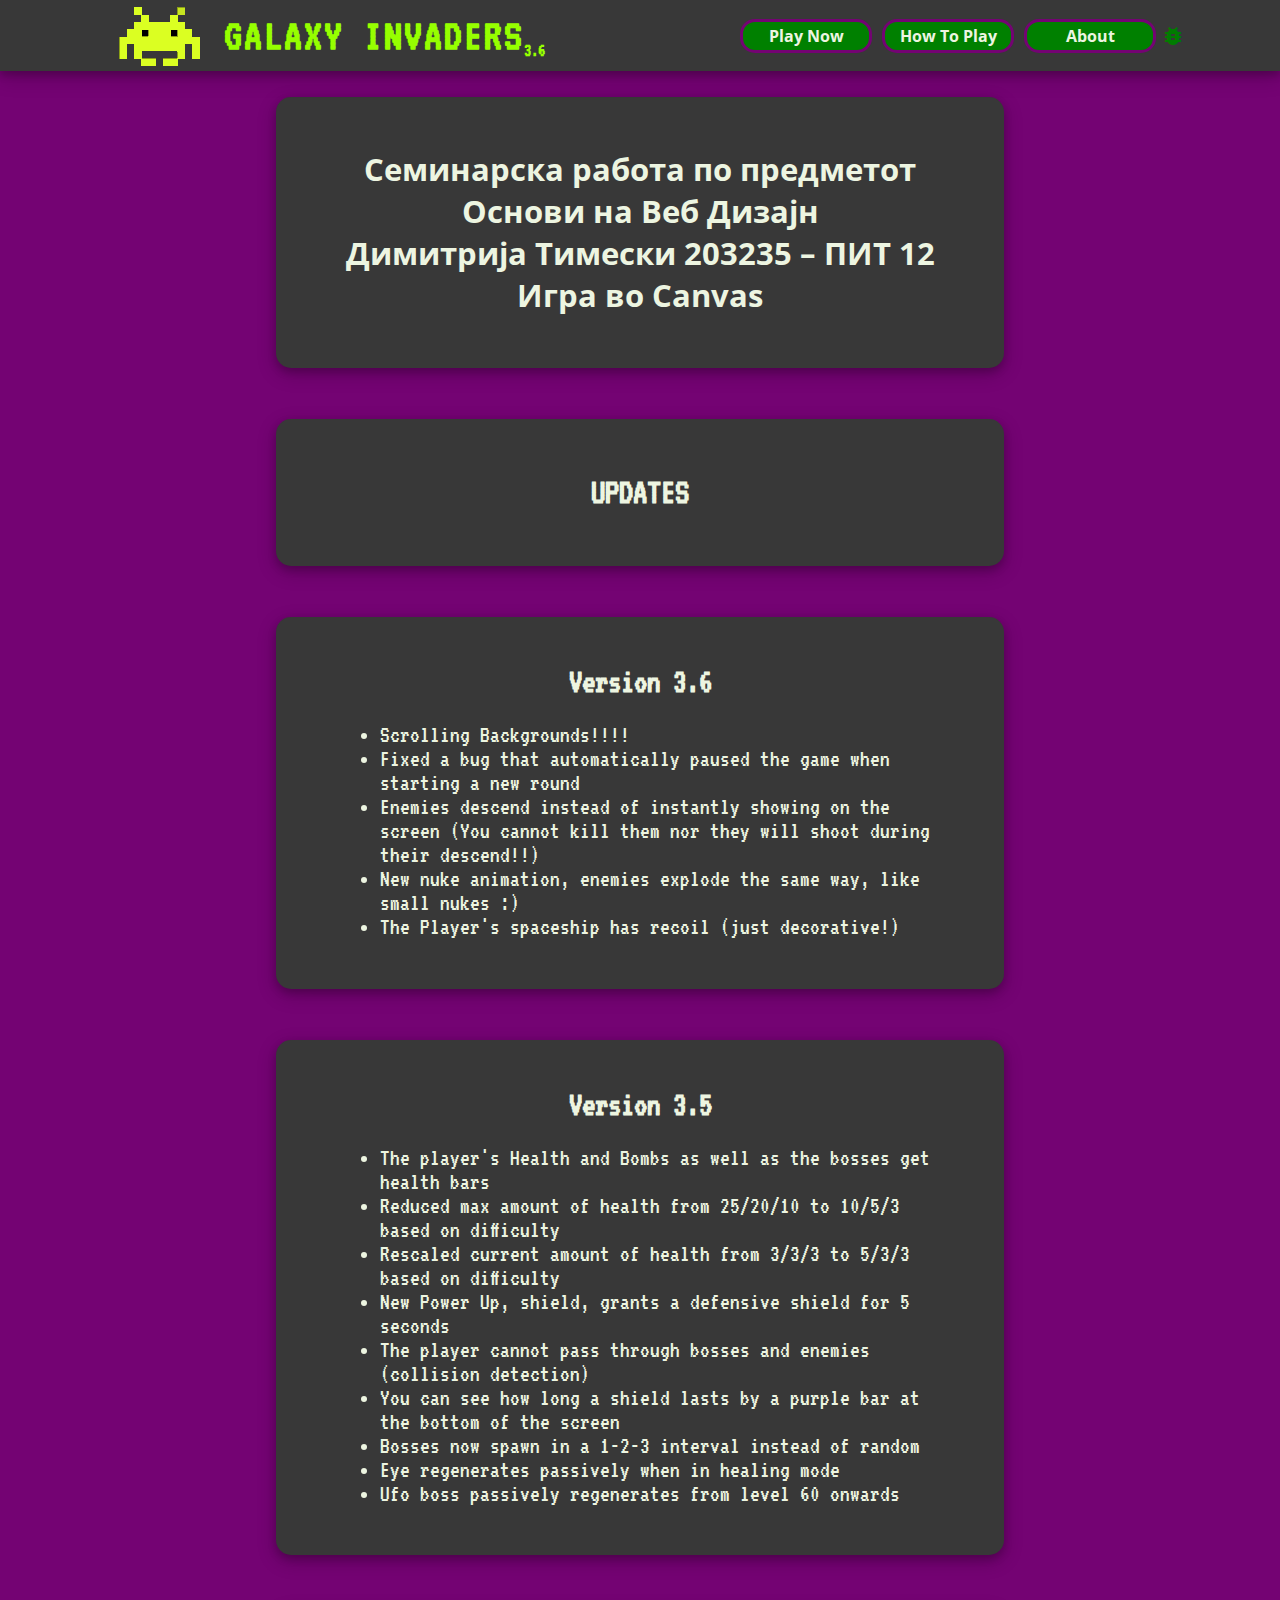
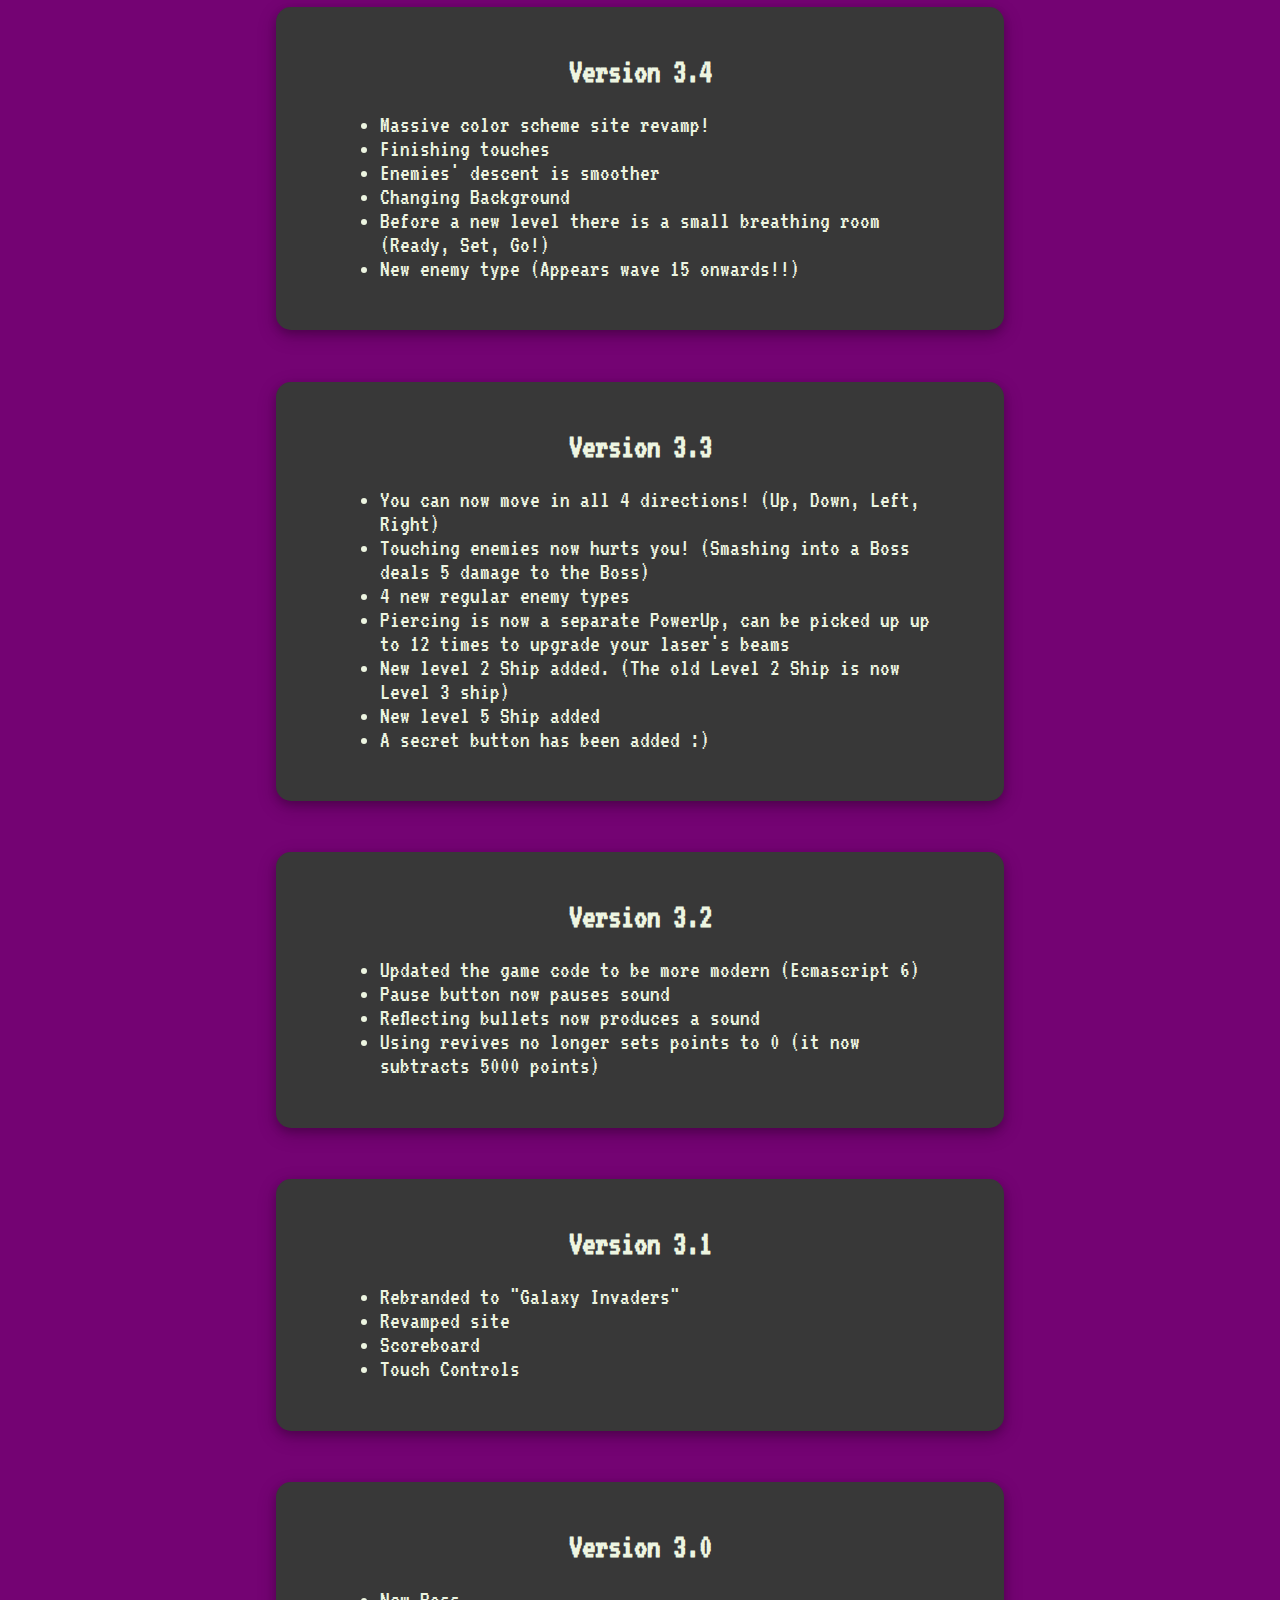
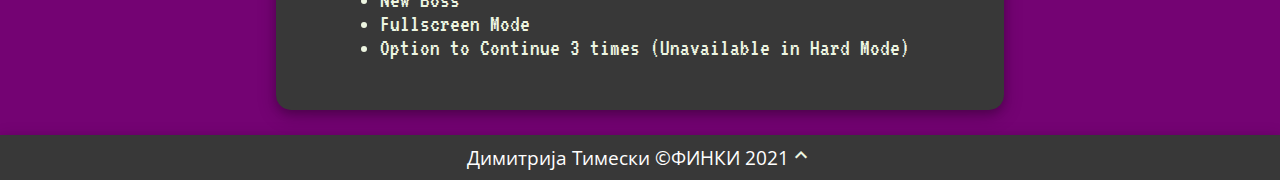
<file: About.html>
<!DOCTYPE html>
<html lang="en">
<head>
    <meta charset="UTF-8">
    <title>About</title>
    <link rel="shortcut icon" href="SiteImages/favicon.ico" type="image/x-icon">
    <link rel="preconnect" href="https://fonts.gstatic.com">
    <meta name="viewport" content="width=device-width">
    <link href="https://fonts.googleapis.com/css2?family=VT323&display=swap" rel="stylesheet">
    <link rel="stylesheet" href="index.css">
    <link rel="preconnect" href="https://fonts.gstatic.com">
    <link href="https://fonts.googleapis.com/css2?family=Open+Sans&display=swap" rel="stylesheet">

    <link rel="stylesheet" href="https://fonts.googleapis.com/icon?family=Material+Icons">
</head>
<body>

<div id="gridContainer">
    <header>


        <aside>
            <img src="SiteImages/Logo.png" alt="" >
            <h1>GALAXY INVADERS</h1><span class="leftMarginBoost"><sub><sub><sub>3.6</sub></sub></sub></span>
        </aside>
        <nav>
            <a href="index.html">Play Now</a>
            <a href="HowToPlay.html">How To Play</a>
            <a href="About.html" id="ChosenSetting">About</a>
            <a href="BugReport.html"><i class="material-icons md-18">
                bug_report
            </i></a>
        </nav>

    </header>

    <section>

        <article id="AboutMainArticle">

        <h2>Семинарска работа по предметот Основи на Веб Дизајн<br>Димитрија Тимески
            203235 – ПИТ 12<br>Игра во Canvas
        </h2>
        </article>

        <article>
            <h2> UPDATES </h2>
        </article>

        <article>
            <h1>Version 3.6</h1>
            <ul>
                <li>Scrolling Backgrounds!!!!</li>
                <li>Fixed a bug that automatically paused the game when starting a new round </li>
                <li>Enemies descend instead of instantly showing on the screen (You cannot kill them nor they will shoot during their descend!!)</li>
                <li>New nuke animation, enemies explode the same way, like small nukes :)</li>
                <li>The Player's spaceship has recoil (just decorative!)</li>

            </ul>
        </article>

        <article>
            <h1>Version 3.5</h1>
            <ul>
                <li>The player's Health and Bombs as well as the bosses get health bars</li>
                <li>Reduced max amount of health from 25/20/10 to 10/5/3 based on difficulty</li>
                <li>Rescaled current amount of health from 3/3/3 to 5/3/3 based on difficulty</li>
                <li>New Power Up, shield, grants a defensive shield for 5 seconds</li>
                <li>The player cannot pass through bosses and enemies (collision detection)</li>
                <li>You can see how long a shield lasts by a purple bar at the bottom of the screen</li>
                <li>Bosses now spawn in a 1-2-3 interval instead of random</li>
                <li>Eye regenerates passively when in healing mode</li>
                <li>Ufo boss passively regenerates from level 60 onwards</li>
            </ul>
        </article>


        <article>
            <h1>Version 3.4</h1>

            <ul>
                <li>Massive color scheme site revamp!</li>
                <li>Finishing touches</li>
                <li>Enemies' descent is smoother</li>
                <li>Changing Background</li>
                <li>Before a new level there is a small breathing room (Ready, Set, Go!)</li>
                <li>New enemy type (Appears wave 15 onwards!!)</li>
            </ul>

        </article>


        <article>
            <h1>Version 3.3</h1>
            <ul>
                <li>You can now move in all 4 directions! (Up, Down, Left, Right)</li>
                <li>Touching enemies now hurts you! (Smashing into a Boss deals 5 damage to the Boss)</li>
                <li>4 new regular enemy types</li>
                <li>Piercing is now a separate PowerUp, can be picked up up to 12 times to upgrade your laser's beams</li>
                <li>New level 2 Ship added. (The old Level 2 Ship is now Level 3 ship)</li>
                <li>New level 5 Ship added</li>
                <li>A secret button has been added :)</li>
            </ul>
        </article>


        <article>
            <h1>Version 3.2</h1>
            <ul>
                <li>Updated the game code to be more modern (Ecmascript 6)</li>
                <li>Pause button now pauses sound</li>
                <li>Reflecting bullets now produces a sound</li>
                <li>Using revives no longer sets points to 0 (it now subtracts 5000 points)</li>
            </ul>
        </article>

        <article>
            <h1>Version 3.1</h1>
            <ul>
                <li>Rebranded to "Galaxy Invaders"</li>
                <li>Revamped site</li>
                <li>Scoreboard</li>
                <li>Touch Controls</li>
            </ul>
        </article>

        <article>
            <h1>Version 3.0</h1>
            <ul>
                <li>New Boss</li>
                <li>Fullscreen Mode</li>
                <li>Option to Continue 3 times (Unavailable in Hard Mode)</li>
            </ul>
        </article>

    </section>

    <footer>
        <p>Димитрија Тимески &copy;ФИНКИ 2021</p>   <a href="#" onclick="pageclick()"> <i class="material-icons">
        expand_less
    </i></a>

    </footer>

    <script src="Game/JS.js"></script>

</div>


</body>
</html>
</file>
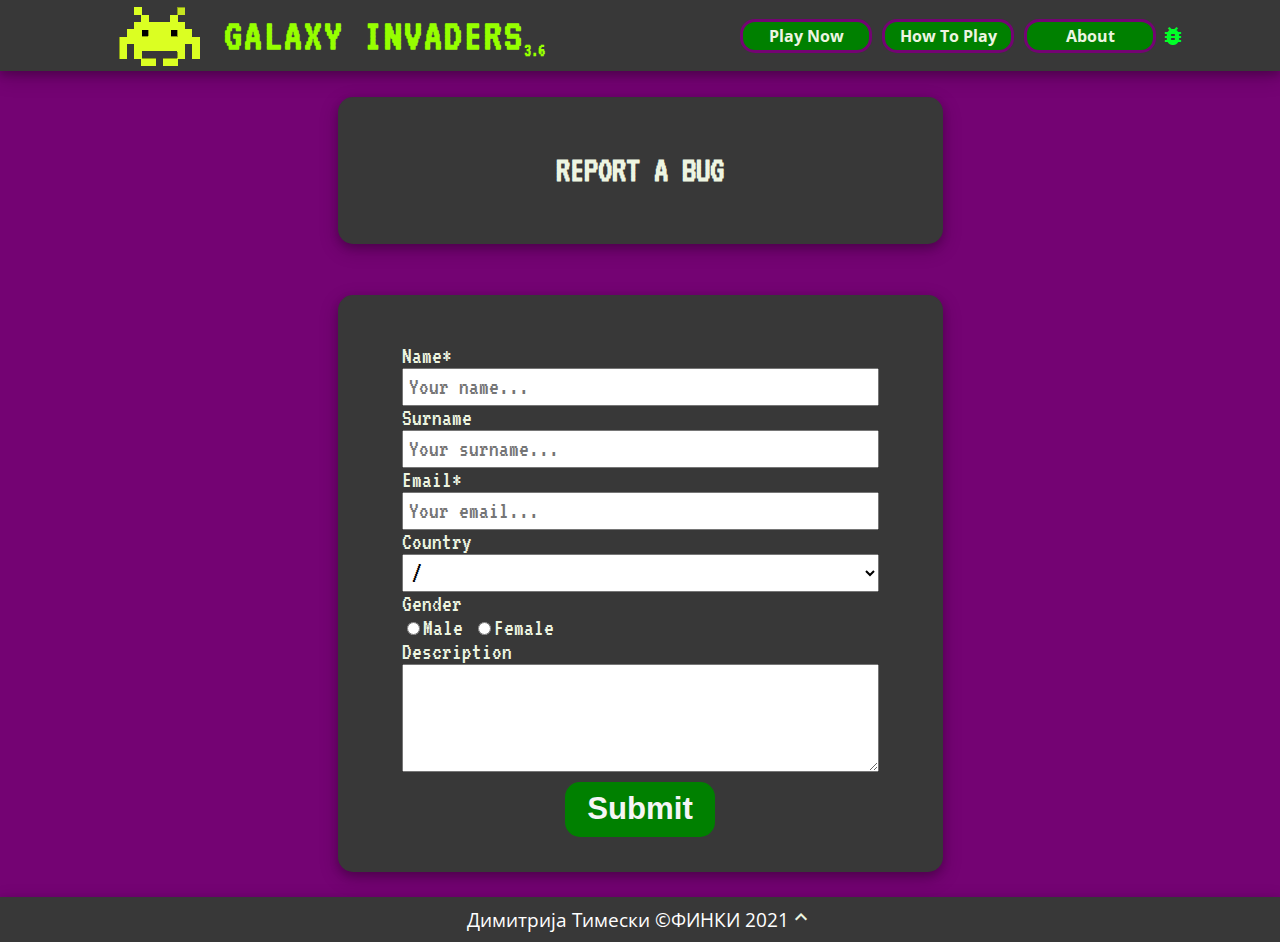
<file: BugReport.html>
<!DOCTYPE html>
<html lang="en">
<head>
    <meta charset="UTF-8">
    <title>Bug Report</title>
    <link rel="shortcut icon" href="SiteImages/favicon.ico" type="image/x-icon">
    <meta name="viewport" content="width=device-width">
    <link rel="preconnect" href="https://fonts.gstatic.com">
    <link href="https://fonts.googleapis.com/css2?family=VT323&display=swap" rel="stylesheet">
    <link rel="stylesheet" href="index.css">
    <link rel="preconnect" href="https://fonts.gstatic.com">
    <link href="https://fonts.googleapis.com/css2?family=Open+Sans&display=swap" rel="stylesheet">

    <link rel="stylesheet" href="https://fonts.googleapis.com/icon?family=Material+Icons">
</head>
<body>

<div id="gridContainer">
    <header>


        <aside>
            <img src="SiteImages/Logo.png" alt="" >
            <h1>GALAXY INVADERS</h1><span class="leftMarginBoost"><sub><sub><sub>3.6</sub></sub></sub></span>
        </aside>
        <nav>
            <a href="index.html">Play Now</a>
            <a href="HowToPlay.html">How To Play</a>
            <a href="About.html" >About</a>
            <a href="BugReport.html" id="ChosenSettingBug"><i class="material-icons md-18">
                bug_report
            </i></a>
        </nav>

    </header>

    <section>

        <article>

        <h2>REPORT A BUG</h2>
        </article>

        <article>

            <form action="">

                <div class="LeftForm">
                    <label>
                        <span class="labelWidth"  >Name*</span>
                        <input type="text" required placeholder="Your name...">
                    </label>

                    <label>
                        <span class="labelWidth" >Surname</span>
                        <input type="text" placeholder="Your surname...">
                    </label>

                    <label>
                        <span class="labelWidth">Email*</span>
                        <input type="text" required placeholder="Your email...">
                    </label>

                    <label>
                        <span class="labelWidth">Country</span>

                        <select name="countryFrom" id="countryFrom">
                            <option value="blank">/</option>
                            <option value="Afganistan">Afghanistan</option>
                            <option value="Albania">Albania</option>
                            <option value="Algeria">Algeria</option>
                            <option value="American Samoa">American Samoa</option>
                            <option value="Andorra">Andorra</option>
                            <option value="Angola">Angola</option>
                            <option value="Anguilla">Anguilla</option>
                            <option value="Antigua & Barbuda">Antigua & Barbuda</option>
                            <option value="Argentina">Argentina</option>
                            <option value="Armenia">Armenia</option>
                            <option value="Aruba">Aruba</option>
                            <option value="Australia">Australia</option>
                            <option value="Austria">Austria</option>
                            <option value="Azerbaijan">Azerbaijan</option>
                            <option value="Bahamas">Bahamas</option>
                            <option value="Bahrain">Bahrain</option>
                            <option value="Bangladesh">Bangladesh</option>
                            <option value="Barbados">Barbados</option>
                            <option value="Belarus">Belarus</option>
                            <option value="Belgium">Belgium</option>
                            <option value="Belize">Belize</option>
                            <option value="Benin">Benin</option>
                            <option value="Bermuda">Bermuda</option>
                            <option value="Bhutan">Bhutan</option>
                            <option value="Bolivia">Bolivia</option>
                            <option value="Bonaire">Bonaire</option>
                            <option value="Bosnia & Herzegovina">Bosnia & Herzegovina</option>
                            <option value="Botswana">Botswana</option>
                            <option value="Brazil">Brazil</option>
                            <option value="British Indian Ocean Ter">British Indian Ocean Ter</option>
                            <option value="Brunei">Brunei</option>
                            <option value="Bulgaria">Bulgaria</option>
                            <option value="Burkina Faso">Burkina Faso</option>
                            <option value="Burundi">Burundi</option>
                            <option value="Cambodia">Cambodia</option>
                            <option value="Cameroon">Cameroon</option>
                            <option value="Canada">Canada</option>
                            <option value="Canary Islands">Canary Islands</option>
                            <option value="Cape Verde">Cape Verde</option>
                            <option value="Cayman Islands">Cayman Islands</option>
                            <option value="Central African Republic">Central African Republic</option>
                            <option value="Chad">Chad</option>
                            <option value="Channel Islands">Channel Islands</option>
                            <option value="Chile">Chile</option>
                            <option value="China">China</option>
                            <option value="Christmas Island">Christmas Island</option>
                            <option value="Cocos Island">Cocos Island</option>
                            <option value="Colombia">Colombia</option>
                            <option value="Comoros">Comoros</option>
                            <option value="Congo">Congo</option>
                            <option value="Cook Islands">Cook Islands</option>
                            <option value="Costa Rica">Costa Rica</option>
                            <option value="Cote DIvoire">Cote DIvoire</option>
                            <option value="Croatia">Croatia</option>
                            <option value="Cuba">Cuba</option>
                            <option value="Curaco">Curacao</option>
                            <option value="Cyprus">Cyprus</option>
                            <option value="Czech Republic">Czech Republic</option>
                            <option value="Denmark">Denmark</option>
                            <option value="Djibouti">Djibouti</option>
                            <option value="Dominica">Dominica</option>
                            <option value="Dominican Republic">Dominican Republic</option>
                            <option value="East Timor">East Timor</option>
                            <option value="Ecuador">Ecuador</option>
                            <option value="Egypt">Egypt</option>
                            <option value="El Salvador">El Salvador</option>
                            <option value="Equatorial Guinea">Equatorial Guinea</option>
                            <option value="Eritrea">Eritrea</option>
                            <option value="Estonia">Estonia</option>
                            <option value="Ethiopia">Ethiopia</option>
                            <option value="Falkland Islands">Falkland Islands</option>
                            <option value="Faroe Islands">Faroe Islands</option>
                            <option value="Fiji">Fiji</option>
                            <option value="Finland">Finland</option>
                            <option value="France">France</option>
                            <option value="French Guiana">French Guiana</option>
                            <option value="French Polynesia">French Polynesia</option>
                            <option value="French Southern Ter">French Southern Ter</option>
                            <option value="Gabon">Gabon</option>
                            <option value="Gambia">Gambia</option>
                            <option value="Georgia">Georgia</option>
                            <option value="Germany">Germany</option>
                            <option value="Ghana">Ghana</option>
                            <option value="Gibraltar">Gibraltar</option>
                            <option value="Great Britain">Great Britain</option>
                            <option value="Greece">Greece</option>
                            <option value="Greenland">Greenland</option>
                            <option value="Grenada">Grenada</option>
                            <option value="Guadeloupe">Guadeloupe</option>
                            <option value="Guam">Guam</option>
                            <option value="Guatemala">Guatemala</option>
                            <option value="Guinea">Guinea</option>
                            <option value="Guyana">Guyana</option>
                            <option value="Haiti">Haiti</option>
                            <option value="Hawaii">Hawaii</option>
                            <option value="Honduras">Honduras</option>
                            <option value="Hong Kong">Hong Kong</option>
                            <option value="Hungary">Hungary</option>
                            <option value="Iceland">Iceland</option>
                            <option value="Indonesia">Indonesia</option>
                            <option value="India">India</option>
                            <option value="Iran">Iran</option>
                            <option value="Iraq">Iraq</option>
                            <option value="Ireland">Ireland</option>
                            <option value="Isle of Man">Isle of Man</option>
                            <option value="Israel">Israel</option>
                            <option value="Italy">Italy</option>
                            <option value="Jamaica">Jamaica</option>
                            <option value="Japan">Japan</option>
                            <option value="Jordan">Jordan</option>
                            <option value="Kazakhstan">Kazakhstan</option>
                            <option value="Kenya">Kenya</option>
                            <option value="Kiribati">Kiribati</option>
                            <option value="Korea North">Korea North</option>
                            <option value="Korea Sout">Korea South</option>
                            <option value="Kuwait">Kuwait</option>
                            <option value="Kyrgyzstan">Kyrgyzstan</option>
                            <option value="Laos">Laos</option>
                            <option value="Latvia">Latvia</option>
                            <option value="Lebanon">Lebanon</option>
                            <option value="Lesotho">Lesotho</option>
                            <option value="Liberia">Liberia</option>
                            <option value="Libya">Libya</option>
                            <option value="Liechtenstein">Liechtenstein</option>
                            <option value="Lithuania">Lithuania</option>
                            <option value="Luxembourg">Luxembourg</option>
                            <option value="Macau">Macau</option>
                            <option value="Macedonia">Macedonia</option>
                            <option value="Madagascar">Madagascar</option>
                            <option value="Malaysia">Malaysia</option>
                            <option value="Malawi">Malawi</option>
                            <option value="Maldives">Maldives</option>
                            <option value="Mali">Mali</option>
                            <option value="Malta">Malta</option>
                            <option value="Marshall Islands">Marshall Islands</option>
                            <option value="Martinique">Martinique</option>
                            <option value="Mauritania">Mauritania</option>
                            <option value="Mauritius">Mauritius</option>
                            <option value="Mayotte">Mayotte</option>
                            <option value="Mexico">Mexico</option>
                            <option value="Midway Islands">Midway Islands</option>
                            <option value="Moldova">Moldova</option>
                            <option value="Monaco">Monaco</option>
                            <option value="Mongolia">Mongolia</option>
                            <option value="Montserrat">Montserrat</option>
                            <option value="Morocco">Morocco</option>
                            <option value="Mozambique">Mozambique</option>
                            <option value="Myanmar">Myanmar</option>
                            <option value="Nambia">Nambia</option>
                            <option value="Nauru">Nauru</option>
                            <option value="Nepal">Nepal</option>
                            <option value="Netherland Antilles">Netherland Antilles</option>
                            <option value="Netherlands">Netherlands (Holland, Europe)</option>
                            <option value="Nevis">Nevis</option>
                            <option value="New Caledonia">New Caledonia</option>
                            <option value="New Zealand">New Zealand</option>
                            <option value="Nicaragua">Nicaragua</option>
                            <option value="Niger">Niger</option>
                            <option value="Nigeria">Nigeria</option>
                            <option value="Niue">Niue</option>
                            <option value="Norfolk Island">Norfolk Island</option>
                            <option value="Norway">Norway</option>
                            <option value="Oman">Oman</option>
                            <option value="Pakistan">Pakistan</option>
                            <option value="Palau Island">Palau Island</option>
                            <option value="Palestine">Palestine</option>
                            <option value="Panama">Panama</option>
                            <option value="Papua New Guinea">Papua New Guinea</option>
                            <option value="Paraguay">Paraguay</option>
                            <option value="Peru">Peru</option>
                            <option value="Phillipines">Philippines</option>
                            <option value="Pitcairn Island">Pitcairn Island</option>
                            <option value="Poland">Poland</option>
                            <option value="Portugal">Portugal</option>
                            <option value="Puerto Rico">Puerto Rico</option>
                            <option value="Qatar">Qatar</option>
                            <option value="Republic of Montenegro">Republic of Montenegro</option>
                            <option value="Republic of Serbia">Republic of Serbia</option>
                            <option value="Reunion">Reunion</option>
                            <option value="Romania">Romania</option>
                            <option value="Russia">Russia</option>
                            <option value="Rwanda">Rwanda</option>
                            <option value="St Barthelemy">St Barthelemy</option>
                            <option value="St Eustatius">St Eustatius</option>
                            <option value="St Helena">St Helena</option>
                            <option value="St Kitts-Nevis">St Kitts-Nevis</option>
                            <option value="St Lucia">St Lucia</option>
                            <option value="St Maarten">St Maarten</option>
                            <option value="St Pierre & Miquelon">St Pierre & Miquelon</option>
                            <option value="St Vincent & Grenadines">St Vincent & Grenadines</option>
                            <option value="Saipan">Saipan</option>
                            <option value="Samoa">Samoa</option>
                            <option value="Samoa American">Samoa American</option>
                            <option value="San Marino">San Marino</option>
                            <option value="Sao Tome & Principe">Sao Tome & Principe</option>
                            <option value="Saudi Arabia">Saudi Arabia</option>
                            <option value="Senegal">Senegal</option>
                            <option value="Seychelles">Seychelles</option>
                            <option value="Sierra Leone">Sierra Leone</option>
                            <option value="Singapore">Singapore</option>
                            <option value="Slovakia">Slovakia</option>
                            <option value="Slovenia">Slovenia</option>
                            <option value="Solomon Islands">Solomon Islands</option>
                            <option value="Somalia">Somalia</option>
                            <option value="South Africa">South Africa</option>
                            <option value="Spain">Spain</option>
                            <option value="Sri Lanka">Sri Lanka</option>
                            <option value="Sudan">Sudan</option>
                            <option value="Suriname">Suriname</option>
                            <option value="Swaziland">Swaziland</option>
                            <option value="Sweden">Sweden</option>
                            <option value="Switzerland">Switzerland</option>
                            <option value="Syria">Syria</option>
                            <option value="Tahiti">Tahiti</option>
                            <option value="Taiwan">Taiwan</option>
                            <option value="Tajikistan">Tajikistan</option>
                            <option value="Tanzania">Tanzania</option>
                            <option value="Thailand">Thailand</option>
                            <option value="Togo">Togo</option>
                            <option value="Tokelau">Tokelau</option>
                            <option value="Tonga">Tonga</option>
                            <option value="Trinidad & Tobago">Trinidad & Tobago</option>
                            <option value="Tunisia">Tunisia</option>
                            <option value="Turkey">Turkey</option>
                            <option value="Turkmenistan">Turkmenistan</option>
                            <option value="Turks & Caicos Is">Turks & Caicos Is</option>
                            <option value="Tuvalu">Tuvalu</option>
                            <option value="Uganda">Uganda</option>
                            <option value="United Kingdom">United Kingdom</option>
                            <option value="Ukraine">Ukraine</option>
                            <option value="United Arab Erimates">United Arab Emirates</option>
                            <option value="United States of America">United States of America</option>
                            <option value="Uraguay">Uruguay</option>
                            <option value="Uzbekistan">Uzbekistan</option>
                            <option value="Vanuatu">Vanuatu</option>
                            <option value="Vatican City State">Vatican City State</option>
                            <option value="Venezuela">Venezuela</option>
                            <option value="Vietnam">Vietnam</option>
                            <option value="Virgin Islands (Brit)">Virgin Islands (Brit)</option>
                            <option value="Virgin Islands (USA)">Virgin Islands (USA)</option>
                            <option value="Wake Island">Wake Island</option>
                            <option value="Wallis & Futana Is">Wallis & Futana Is</option>
                            <option value="Yemen">Yemen</option>
                            <option value="Zaire">Zaire</option>
                            <option value="Zambia">Zambia</option>
                            <option value="Zimbabwe">Zimbabwe</option>
                        </select>

                    </label>


                    <label class="genderLabel">
                        <span class="labelWidth">Gender</span>

                        <label><input type="radio" value="Male" name="Gender" id="Male">Male</label>
                        <label><input type="radio" value="Female" name="Gender" id="Female">Female</label>
                    </label>

                </div>

                <div class="RightForm">
                    <label><span>Description</span>
                        <textarea name="complains" placeholder="Explain what the bug is.." rows="4" cols="45">

                        </textarea>
                    </label>

                </div>

                <input type="submit" value="Submit" onclick="pageclick()">
            </form>
        </article>



    </section>

    <footer>
        <p>Димитрија Тимески &copy;ФИНКИ 2021</p>   <a href="#" onclick="pageclick()"> <i class="material-icons">
        expand_less
    </i></a>

    </footer>

    <script src="Game/JS.js"></script>

</div>


</body>
</html>
</file>
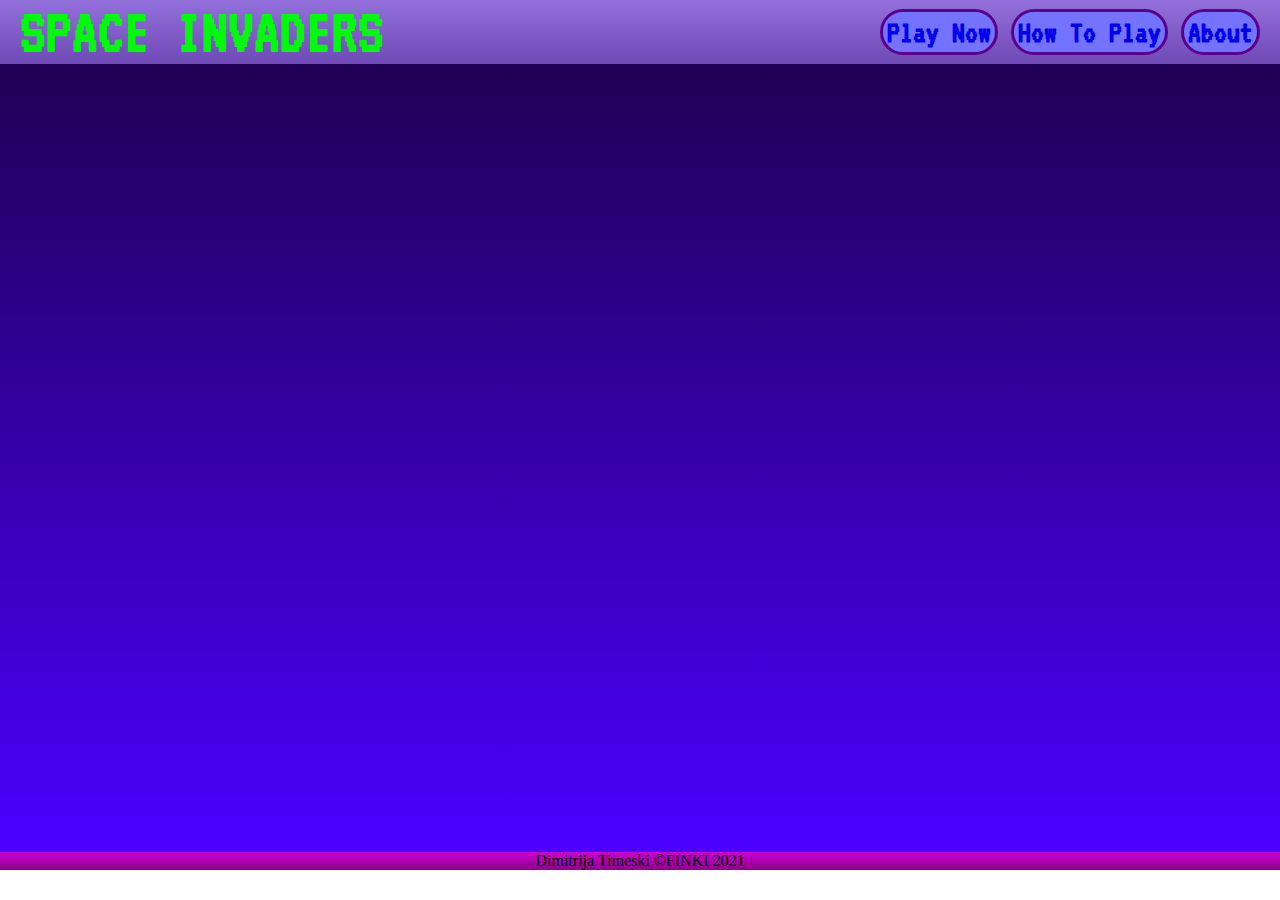
<file: SpaceInvaders/About.html>
<!DOCTYPE html>
<html lang="en">
<head>
    <meta charset="UTF-8">
    <title>Title</title>
    <link rel="preconnect" href="https://fonts.gstatic.com">
    <link href="https://fonts.googleapis.com/css2?family=VT323&display=swap" rel="stylesheet">
    <link rel="stylesheet" href="Index.css">
</head>
<body>

<div id="gridContainer">
    <header>

        <h1>SPACE INVADERS</h1>
        <nav>
            <a href="index.html">Play Now</a>
            <a href="HowToPlay.html">How To Play</a>
            <a href="#">About</a>

        </nav>

    </header>

    <section>

    </section>

    <footer>
        Dimitrija Timeski &copy;FINKI 2021

    </footer>

</div>


</body>
</html>
</file>
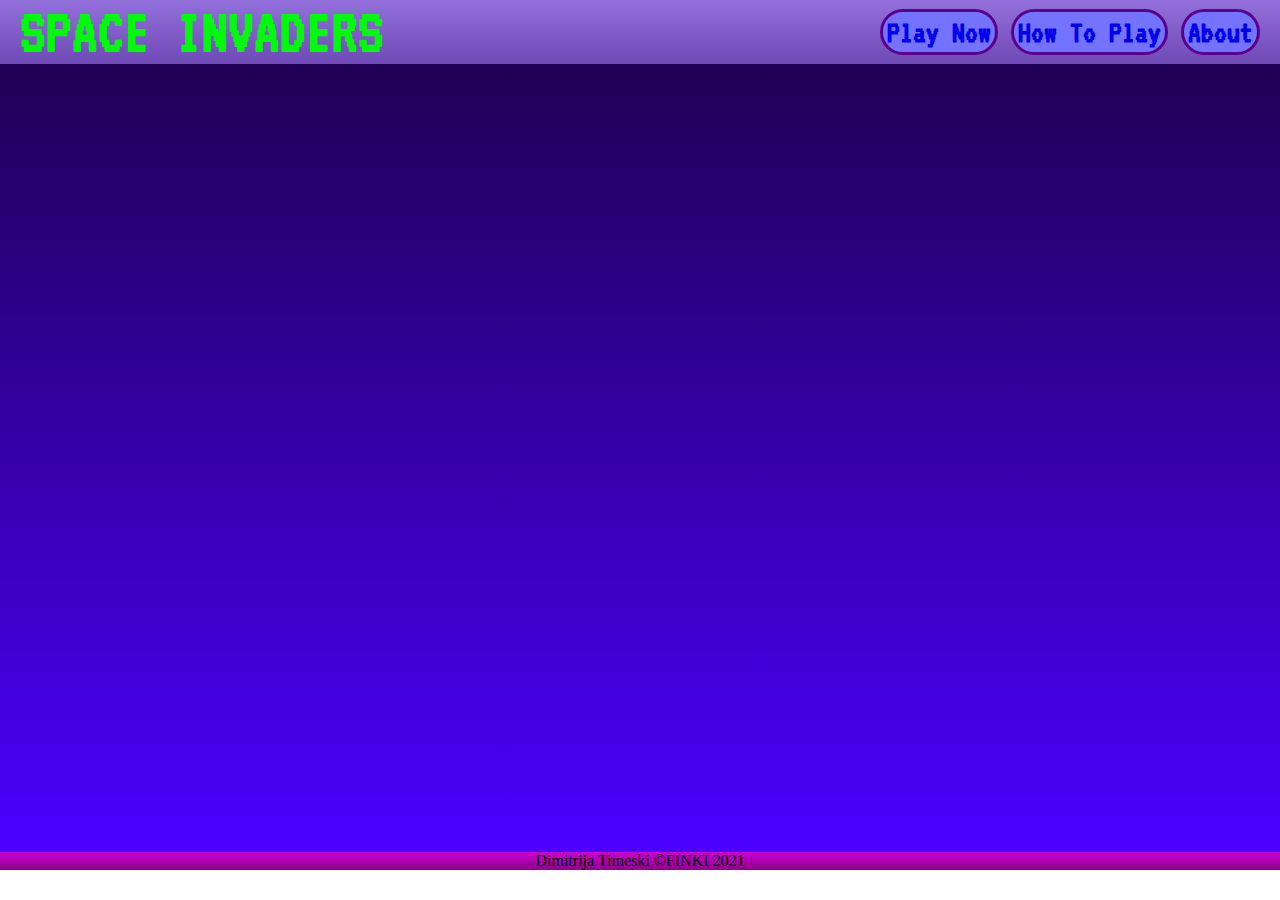
<file: SpaceInvaders/HowToPlay.html>
<!DOCTYPE html>
<html lang="en">
<head>
    <meta charset="UTF-8">
    <title>Title</title>
    <link rel="preconnect" href="https://fonts.gstatic.com">
    <link href="https://fonts.googleapis.com/css2?family=VT323&display=swap" rel="stylesheet">
   <link rel="stylesheet" href="Index.css">
</head>
<body>

<div id="gridContainer">
  <header>

    <h1>SPACE INVADERS</h1>
    <nav>
      <a href="index.html">Play Now</a>
      <a href="#">How To Play</a>
      <a href="About.html">About</a>

    </nav>

  </header>

  <section>


  </section>

  <footer>
    Dimitrija Timeski &copy;FINKI 2021

  </footer>

</div>


</body>
</html>
</file>
<file: index.css>
#gridContainer{
display: grid;
    grid-template-areas:
    'header'
    'game'
    'footer';
gap: 0;
}

body{
    margin: 0;
    padding: 0;
}



section{
    display: flex;
    flex-wrap: wrap;
    justify-content: center;
    align-content: center;
    flex-direction: column;




    /* background: #80316a;  /* fallback for old browsers */
    /* background: -webkit-linear-gradient(to right, #2d093b, #80316a);  /* Chrome 10-25, Safari 5.1-6 */
    /*background: linear-gradient(to right, #2d093b, #80316a); /* W3C, IE 10+/ Edge, Firefox 16+, Chrome 26+, Opera 12+, Safari 7+ */


    background: #740373;
    /*url("SiteImages/galaxy.jpg") fixed no-repeat;*/





    /* background-image: linear-gradient(#200054, #4c00ff) ;*/
    grid-area: game;
    min-height: 85.3vh;
}



header{
    background-color: 	#383838;
    /*background-image: linear-gradient(mediumpurple, #6f49b6);*/
    display: flex;
    flex-wrap: wrap;
    justify-content: space-around;
    align-items: center;
    grid-area: header;
    height: auto;
    font-size: 2em;
    font-weight: bold;
    font-family: 'Open Sans', sans-serif;
    box-shadow: 0 2px #000000;
    z-index: 999;
}
aside{
    display: flex;
    justify-content: center;
    align-items: center;
    padding-left: 20px;
    font-family: 'VT323', monospace;

}
aside > h1{
    padding-left: 20px;
    letter-spacing: 2px;
    font-family: 'VT323', monospace;
}


.ScoreBoard{
    padding: 0;
    flex-basis: 0;
    flex-grow: 1;
    display: flex;
    flex-direction: column;
    align-items: stretch;
    align-content: stretch;
    justify-content: center;
}
.ScoreBoard h1{
    font-size: 1.3em;
    margin-bottom: 0;
}


dl dt{
    text-align: center;
}
dl{
    display: flex;
    flex-direction: column;
    justify-content: center;
}
header h1,img,sub{
    margin: 0;
    color: #96ff00;
    text-align: center;
    user-select: none;

}

nav a:not([href="BugReport.html"]){
    display: inline-block;
    text-decoration: none;
    border: 3px solid #740373;
    background-color: green;
    color: #EDF5E1;
    padding: 3px;
    margin: 5px 5px 5px 5px;
    border-radius:  15px;
    text-align: center;
    user-select: none;
    flex-basis: 0;
    flex-grow: 1;
    font-size: 0.5em;
    transition: 250ms ease-in;
}

a[href="BugReport.html"]{
    color: #007c00;
    text-decoration: none;
    transition: 250ms ease-in;

}
a[href="BugReport.html"]:hover{
    color: #00ff28;



}

nav a:hover:not([href="BugReport.html"]){
    background-color: #00ff28;
    border: 3px solid #ff4dce;
}

#ChosenSettingBug{
    color: #00ff28;
}
i{
    user-select: none;
}

nav{
    display: flex;
    flex-direction: row;
    justify-content: center;
    width: 450px;


}


#GamePage{
    flex-direction: row;
}


.MainMenu{

    margin: 1%;
    min-height: 12%;
    display: flex;
    flex-direction: column;
    align-items: stretch;
    align-self: center;
    justify-content: center;
    padding: 2% 0 2% 0;
    font-size: 1.5em;
    flex-basis: 0;
    flex-grow: 1;
}



footer{
    display: flex;
    justify-content: center;
    align-items: center;
    color: #ffffff;
    height: 5vh;
    box-shadow: 0 -2px #000000;
    background-color: 	#383838;
    /* background-image: linear-gradient( #ce00ce, darkmagenta); */
    grid-area: footer;
    text-align: center;
    font-size: 1.2em;
    font-family: 'Open Sans', sans-serif;

}


#canvas{
    border-radius: 15px;
    flex-shrink: 1;
    flex-basis: 500px;
    max-width: 500px;
    min-width: 100px;
    height: 500px;
    margin: 3%;
    align-self: center;

    background: url("SiteImages/GalaxyInvaders.png") #740373 round;

}

.MainMenu > button{
    color: #EDF5E1;
    background-color: green;
    font-family: 'VT323', monospace;
    display: block;
    border-radius: 15px;
    border: none;
    margin: 1%;
    padding: 6%;
    min-width: 300px;
    font-size: 1.2em;
    transition: 250ms ease-in;
    box-shadow: 0 4px 8px 0 rgba(0, 0, 0, 0.2), 0 6px 20px 0 rgba(0, 0, 0, 0.19);
}

.Etext, .Mtext, .Htext{
    user-select: none;
    border-radius: 15px;
    padding: 10px;
    margin: 1%;

}
#Easy, .Etext{
    background-color: green;
}


#Medium, .Mtext{
    background-color: #ffa200;
}
#Hard, .Htext{
    background-color: #ff5100;
}
#FullScreen{
    background-color: gray;
}
#Continue , #PauseResume, #Quit{
    display: none;
}

.LoadGameImages > img{
    display: none;
}

article{
    min-width: 300px;
    margin: 2%;
    background-color: #383838;
    color: #EDF5E1;
    border-radius: 15px;
    padding: 2% 5% 2% 5%;
    font-size: 1.5em;
    max-width: 600px;
    font-family: 'VT323', monospace;
}

article p , h1 , h2{
    text-align: center;
}

article > h1{
    font-size: 1.4em;
}

button:hover{
    box-shadow: 4px 4px #ff4dce !important;

}

#AboutMainArticle{
    font-size: 1.3em;
    font-family: 'Open Sans', sans-serif;
}



/* HIDE SCROLLBAR BUT RETAIN FUNCTIONALITY

body::-webkit-scrollbar {
    display: none;
}

 Hide scrollbar for IE, Edge and Firefox
body {
    -ms-overflow-style: none;   IE and Edge
    scrollbar-width: none;   Firefox
}
*/

header > aside > h1{
    user-select: none;
    font-size: 1.4em;
}


form {
    box-sizing: border-box;
    margin-top: 5%;
    width: 100%;
    display: flex;
    flex-wrap: wrap;
    flex-direction: column;
}



form input[type="submit"]:hover{
    box-shadow: 0 5px 0 0 rgba(116, 3, 115, 0.2), 0 7px 5px 0 rgba(80, 3, 80, 0.19);

}

form input[type="submit"]{
    cursor: pointer;
    transition: 250ms ease-in;
}

#ContactSection{
    flex-direction: column;
    justify-content: center;
    align-items: center;
    align-content: center;
}
.LeftForm{
    display: flex;
    flex-direction: column;
    justify-content: stretch;
    align-items: stretch;
    align-content: stretch;
    width: 50%;
}

footer a{
    text-decoration: none;
    color: #EDF5E1;
}


.labelWidth{
    display: block;
    width: 200%;
    box-sizing: border-box;
}

input:not([type="radio"]),select,textarea{
    display: block;
    padding: 5px;
    width: 200%;
    box-sizing: border-box;
}
textarea{
    resize: vertical;
    width: 100%;
}

input[type="radio"]{
    padding: 5px;
}
form, label,textarea,option,[type="text"] , select{
    font-size: 1em;
    font-family: 'VT323', monospace;
}
form input[type="submit"]{

    border-radius: 15px;
    background-color: green;
    border: none;
    color: whitesmoke;
    align-self: center;
    padding: 2%;
    margin: 2%;
    width: 15%;
    min-width: 150px;
    font-weight: bold;
    flex-shrink: 0;
    font-size: 1.3em;

}

.genderLabel{
    display: block;
    width: 100%;
}

@media only screen and (max-width: 600px) {

    sub{
        display: none;
    }

}

article,header,footer{
    box-shadow: 0 4px 8px 0 rgba(0, 0, 0, 0.2), 0 6px 20px 0 rgba(0, 0, 0, 0.19);
}
</file>
<file: SpaceInvaders/Index.css>
#gridContainer{

display: grid;
    grid-template-areas:
    'header'
    'game'
    'footer';

}

body{
    box-sizing: border-box;
    margin: 0;
    padding: 0;
}

header{

    background-color: mediumpurple;
    background-image: linear-gradient(mediumpurple, #6f49b6);
    display: flex;
    flex-wrap: wrap;
    justify-content: space-between;
    align-items: center;
    grid-area: header;
    height: auto;
    padding-left: 20px;
    padding-right: 20px;
    font-family: 'VT323', monospace;
    font-size: 2em;
    font-weight: bold;


}
header > h1{
    margin: 0;
    display: inline-block;
    color: #00fa0c;
    text-align: center;
    user-select: none;
}

nav a{
    display: inline-block;
    text-decoration: none;
    border: 3px solid #5a008d;
    background-color: #7473ff;
    margin: 0;
    padding: 4px;
    border-radius:  30px;
    text-align: center;
    user-select: none;

}

nav a:hover{
    background-color: #00ff28;
    transition: 3ms;
}

section{
    position: relative;
    background-color: #200054;
    background-image: linear-gradient(#200054, #4c00ff);
    grid-area: game;
    height: 87.5vh;
    overflow: hidden;

}
footer{
    background-color: darkmagenta;
    background-image: linear-gradient( #ce00ce, darkmagenta);
    grid-area: footer;
    text-align: center;
    overflow: hidden;
}

canvas{
    display: block;
    margin: 30px auto 50px auto ;
    border: 3px dashed black;
    z-index: 2;
}



#StartGame{
    display: block;
    position: absolute;
    top: 200px;
    left: 650px;
    z-index: 1;
    border-radius: 10px;
    background-color: green;
    color: white;
}
#Options{
    display: block;
    position: absolute;
    top: 250px;
    left: 660px;
    z-index: 1;
    border-radius: 10px;
    background-color: green;
    color: white;
}
#Easy, #Medium, #Hard{
    display: none;
    position: absolute;
    left: 660px;
    z-index: 1;
    border-radius: 10px;
    background-color: green;
    color: white;
}

#Easy{
    top: 200px;
}
#Medium{
    top: 250px;
}
#Hard{
    top: 300px;
}

#Enemy, #Player, #Laser, #EnemyLaser, #InviciBubble, #FirePower,#LifeUP, #Space{
    display: none;
}
</file>
